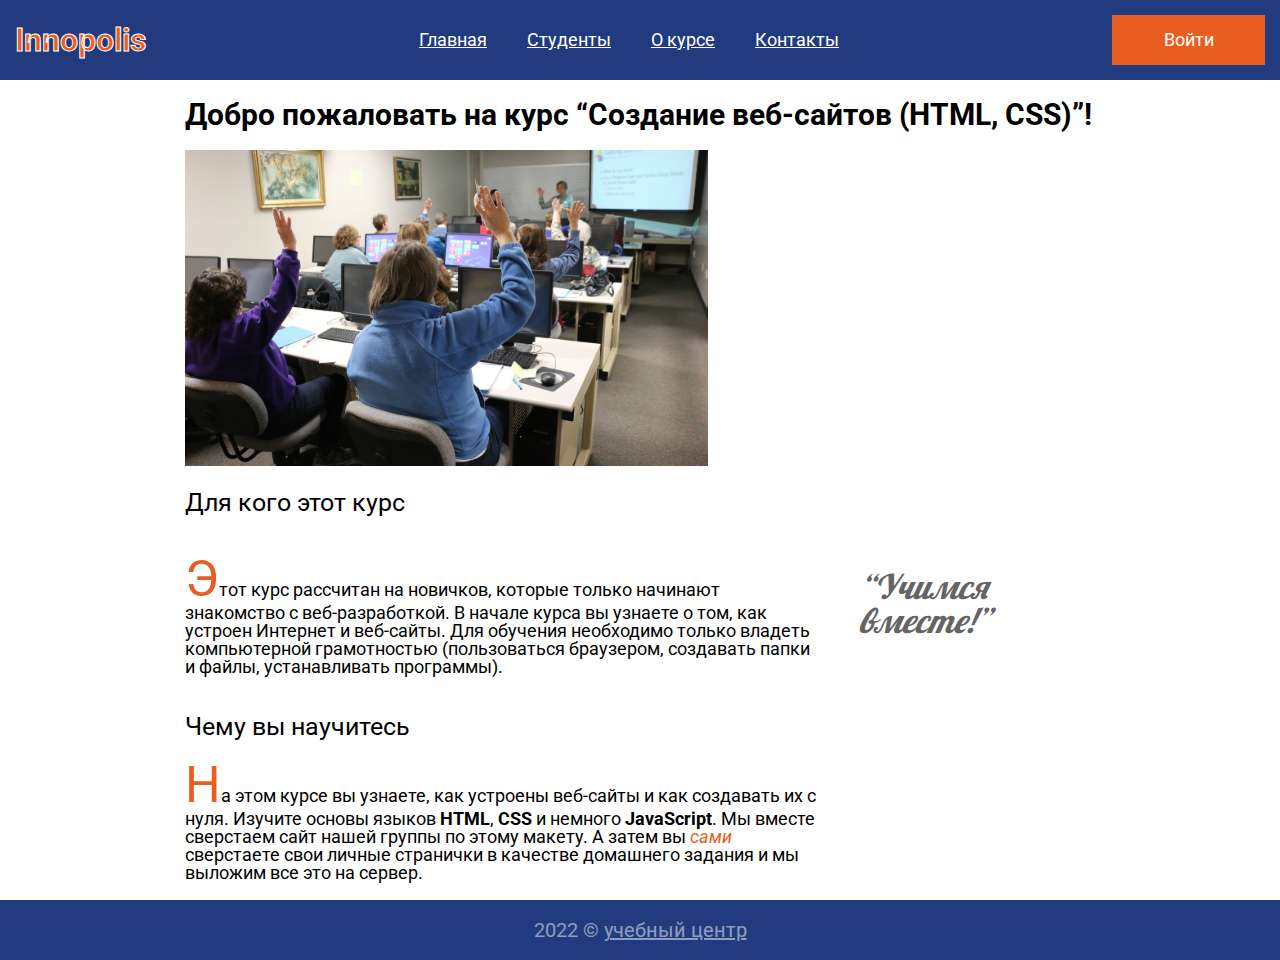
<file: index.html>
<!DOCTYPE html>
<html lang="ru">

<head>
    <meta charset="UTF-8">
    <meta http-equiv="X-UA-Compatible" content="IE=edge">
    <meta name="viewport" content="width=device-width, initial-scale=1.0">
    <link rel="preconnect" href="https://fonts.googleapis.com"><link rel="preconnect" href="https://fonts.gstatic.com" crossorigin>
    <link href="https://fonts.googleapis.com/css2?family=Roboto:wght@400;500;700&display=swap" rel="stylesheet">
    <link href="https://fonts.googleapis.com/css2?family=Lobster:wght@400&display=swap" rel="stylesheet">
    <link rel="stylesheet" type="text/css" href="index.css">
    <title>Сайт группы - Figma</title>
    <script async src="./js/popup.js">
    </script>
</head>

<body>
    <header class="header">
        <!-- <img class="logo" src="./pictures/logo.svg" alt="oops" > -->
        <div class="logo">
            <h1 class="innopolis">Innopolis</h1>
        </div>
        <div class="navigations">
            <a class="menu-nav" href="./index.html">Главная</a>
            <a class="menu-nav" href="./pages/students.html">Студенты</a>
            <a class="menu-nav" href="./pages/courses.html">О курсе</a>
            <a class="menu-nav" href="./pages/contacts.html">Контакты</a>
        </div>
        <a class="login-button">Войти</a>
        <div class="login-popup">
            <!-- <img class="popup-closer" alt="oops" src=""> -->
            <h2 class="login-heading">Войти на сайт</h2>
            <form class="login-form">
                <input class="login-input" name="login" type="text" placeholder="Логин" required>
                <input class="login-password" name="password" type="text" placeholder="Пароль" required>
                <button class="popup-button" type="submit">Войти</button>
            </form>
        </div>
    </header>
    <main class="main">
        <h1 class="welcome">Добро пожаловать на курс “Создание веб-сайтов (HTML, CSS)”!</h1>
        <img class="students" src="./pictures/students.svg" alt="oops" width="523" height="316">
        <h2>Для кого этот курс</h2>
        <div class="intro-wrapper">
            <p class="paragraph">Этот курс рассчитан на новичков, которые только начинают знакомство с веб-разработкой.
                В начале курса вы узнаете о том, как устроен Интернет и веб-сайты.
                Для обучения необходимо только владеть компьютерной грамотностью
                (пользоваться браузером, создавать папки и файлы, устанавливать программы).</p>
            <aside class="aside">
                <blockquote class="note">
                <em> &#8220;Учимся <br/>
                    вместе!&#8221;</em>
                </blockquote>
            </aside>
        </div>
        <h2>Чему вы научитесь</h2>
        <p class="paragraph">На этом курсе вы узнаете, как устроены веб-сайты и как создавать их с нуля.
            Изучите основы языков <strong>HTML</strong>, <strong>CSS</strong> и немного <strong>JavaScript</strong>. Мы
            вместе сверстаем сайт нашей группы по этому макету.
            А затем вы <em class="yourself">сами</em> сверстаете свои личные странички в качестве домашнего задания и мы
            выложим все это на сервер.</p>
    </main>
    <footer class="bottom">
        <p class="copyright">
            2022 &copy; <a href="https://stc.innopolis.university/" class="grey-label">учебный центр</a>
        </p>

    </footer>
</body>

</html>
</file>
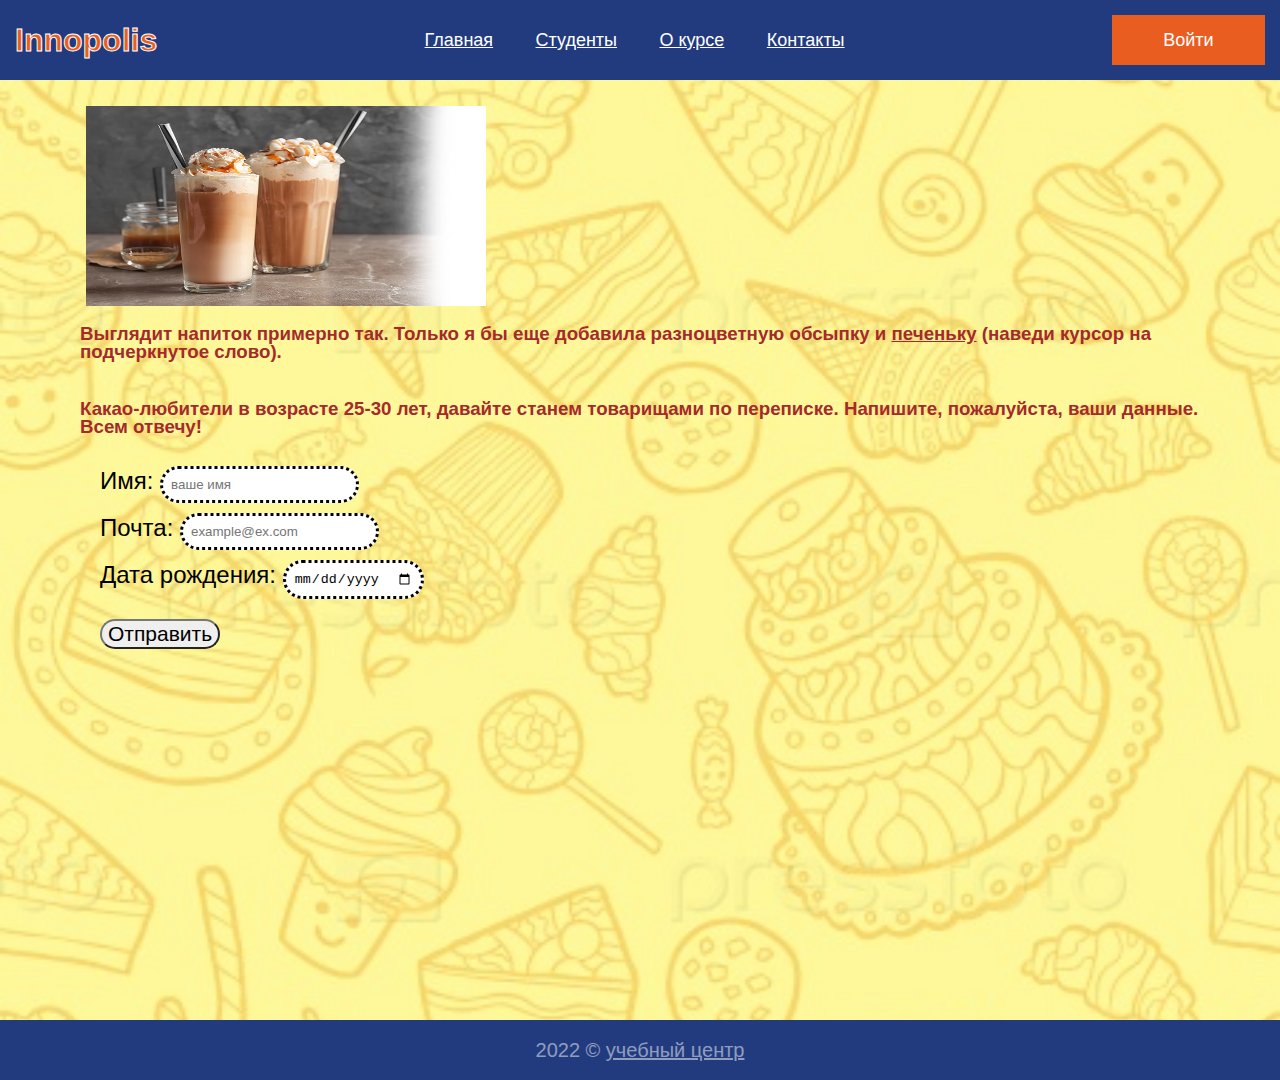
<file: pages/about-me-2.html>
<!DOCTYPE html>
<html lang="ru">

<head>
    <meta charset="UTF-8">
    <meta http-equiv="X-UA-Compatible" content="IE=edge">
    <meta name="viewport" content="width=device-width, initial-scale=1.0">
    <link rel="stylesheet" type="text/css" href="../index.css">
    <link rel="stylesheet" type="text/css" href="./about-me-2.css">
    <title>Сайт группы - Figma</title>
</head>

<body class="cookie">

    <header class="header">
        <!-- <img class="logo" src="../pictures/logo.svg"> -->
        <div class="logo">
            <h1 class="innopolis">Innopolis</h1>
        </div>
        <div class="navigations">
            <a class="menu-nav" href="../index.html">Главная</a>
            <a class="menu-nav" href="./students.html">Студенты</a>
            <a class="menu-nav" href="./courses.html">О курсе</a>
            <a class="menu-nav" href="./contacts.html">Контакты</a>
        </div>
        <a class="login-button">Войти</a>
    </header>



    <div class="wrapper" style="height: 100%;">
        <img class="cocoa" src="../pictures/kao.jpg" alt="oops" width="400" height="200">
        <h3 class="brown">Выглядит напиток примерно так. Только я бы еще добавила разноцветную обсыпку и <span id="line"
                title="В идеале, кокосовое печенье. Маршмеллоу надо бы вообще убрать">печеньку</span>
            (наведи курсор на подчеркнутое слово).</h3>

        <h3 class="brown">Какао-любители в возрасте 25-30 лет, давайте станем товарищами по переписке. Напишите,
            пожалуйста,
            ваши данные.
            Всем отвечу!</h3>


        <div class="the-main">
            <div class="funny-username">
                <label class="stroka" for="username">Имя:</label>
                <input class="points" id="username" type="text" placeholder="ваше имя">
            </div>
            <div class="funny-email">
                <label for="email">Почта:</label>
                <input class="points" id="email" type="email" placeholder="example@ex.com">
            </div>
            <div class="funny-year">
                <label for="year">Дата рождения:</label>
                <input class="points" id="year" type="date">
            </div>
            <div class="funny-checkbox">
                <!--<label for="">Работаю по ночам</label>
                <input type="checkbox">-->
            </div>
            <div>
                <button class="funny-button" type="submit">Отправить</button>
            </div>

        </div>
    </div>

    <footer class="bottom">
        <p class="copyright">
            2022 &copy; <a href="#" class="grey-label">учебный центр</a>
        </p>

    </footer>

</body>

</html>
</file>
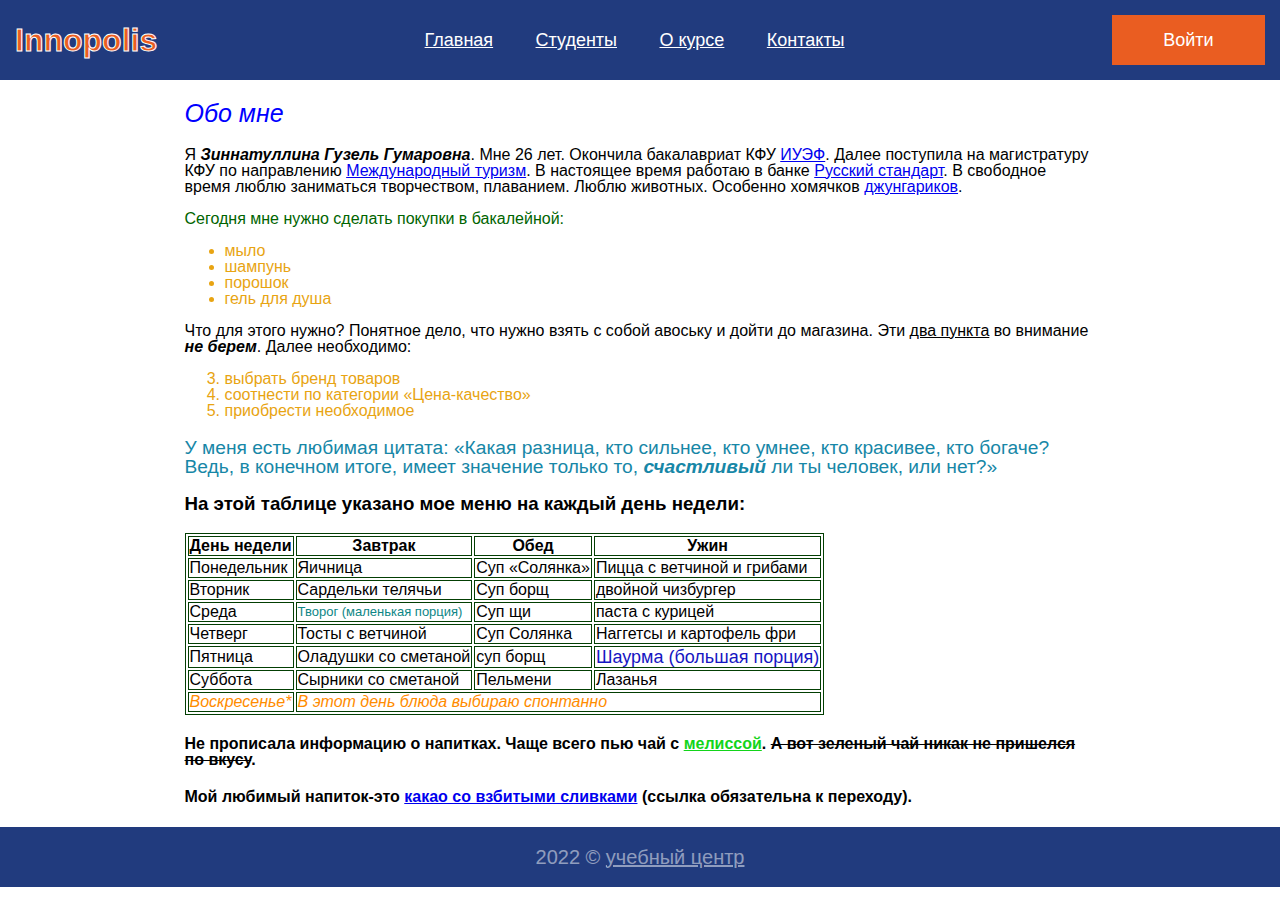
<file: pages/about-me.html>
<!DOCTYPE html>
<html lang="ru">

<head>
    <meta charset="UTF-8">
    <meta http-equiv="X-UA-Compatible" content="IE=edge">
    <meta name="viewport" content="width=device-width, initial-scale=1.0">
    <link rel="stylesheet" type="text/css" href="../index.css">
    <link rel="stylesheet" type="text/css" href="./about-me.css">
    <title>Сайт группы - Figma</title>
</head>

<body>
    <header class="header">
        <!-- <img class="logo" src="../pictures/logo.svg"> -->
        <div class="logo">
            <h1 class="innopolis">Innopolis</h1>
        </div>
        <div class="navigations">
            <a class="menu-nav" href="../index.html">Главная</a>
            <a class="menu-nav" href="./students.html">Студенты</a>
            <a class="menu-nav" href="./courses.html">О курсе</a>
            <a class="menu-nav" href="./contacts.html">Контакты</a>
        </div>
        <a class="login-button">Войти</a>
    </header>

    <main class="main">
        <h2>Обо мне</h2>
        <p> Я <strong>Зиннатуллина Гузель Гумаровна</strong>. Мне 26 лет. Окончила бакалавриат КФУ
            <a href="https://kpfu.ru/finance-economy">ИУЭФ</a>. Далее поступила на магистратуру КФУ по направлению
            <a href="https://kpfu.ru/imoiv/abiturientam/magistratura/430402-turizm">Международный туризм</a>. В
            настоящее
            время работаю в банке
            <a href="https://www.rsb.ru/about/">Русский стандарт</a>. В свободное время люблю заниматься творчеством,
            плаванием. Люблю животных. Особенно хомячков
            <a
                href="https://ru.wikipedia.org/wiki/%D0%94%D0%B6%D1%83%D0%BD%D0%B3%D0%B0%D1%80%D1%81%D0%BA%D0%B8%D0%B9_%D1%85%D0%BE%D0%BC%D1%8F%D1%87%D0%BE%D0%BA">джунгариков</a>.
        </p>
        <p id="another"> Сегодня мне нужно сделать покупки в бакалейной:</p>
        <ul>
            <li>мыло</li>
            <li>шампунь</li>
            <li>порошок</li>
            <li>гель для душа</li>
        </ul>
        <p>Что для этого нужно? Понятное дело, что нужно взять с собой авоську и дойти до магазина. Эти <span>два
                пункта</span> во внимание <strong>не берем</strong>. Далее необходимо:</p>
        <ol start="3">
            <li>выбрать бренд товаров</li>
            <li>соотнести по категории <q>Цена-качество</q></li>
            <li>приобрести необходимое</li>

        </ol>
        <p style="color:rgb(23, 135, 167); font-size: larger;">
            У меня есть любимая цитата: <q>Какая разница, кто сильнее, кто умнее, кто красивее, кто богаче? Ведь, в
                конечном
                итоге, имеет значение только то, <strong> счастливый </strong> ли ты человек, или нет?</q>
        </p>
        <h3> На этой таблице указано мое меню на каждый день недели:</h3>
        <table>
            <tr>
                <th>
                    День недели
                </th>
                <th>
                    Завтрак
                </th>
                <th>
                    Обед
                </th>
                <th>
                    Ужин
                </th>
            </tr>
            <tr>
                <td>
                    Понедельник
                </td>
                <td>
                    Яичница
                </td>
                <td>
                    Суп <q>Солянка</q>
                </td>
                <td>
                    Пицца с ветчиной и грибами
                </td>
            </tr>
            <tr>
                <td>
                    Вторник
                </td>
                <td>
                    Сардельки телячьи
                </td>
                <td>
                    Суп борщ
                </td>
                <td>
                    двойной чизбургер
                </td>
            </tr>
            <tr>
                <td>Среда</td>
                <td id="little">Творог (маленькая порция)</td>
                <td>Суп щи</td>
                <td>паста с курицей</td>
            </tr>
            <tr>
                <td>Четверг</td>
                <td>Тосты с ветчиной</td>
                <td>Суп Солянка</td>
                <td>Наггетсы и картофель фри</td>
            </tr>
            <tr>
                <td>Пятница</td>
                <td>Оладушки со сметаной</td>
                <td>суп борщ</td>
                <td id="large">Шаурма (большая порция)</td>
            </tr>
            <tr>
                <td>Суббота</td>
                <td>Сырники со сметаной</td>
                <td>Пельмени</td>
                <td>Лазанья</td>
            </tr>
            <tr id="unordinary_day">
                <td>Воскресенье*</td>
                <td colspan="3">В этот день блюда выбираю спонтанно</td>
            </tr>
        </table>

        <h4>Не прописала информацию о напитках. Чаще всего пью чай с <span id="green">мелиссой</span>. <span id="not">А
                вот
                зеленый чай никак не пришелся по вкусу</span>.</h4>
        <h4>Мой любимый напиток-это <a href="./about-me-2.html">какао со
                взбитыми сливками</a> (ссылка обязательна к переходу).</h4>
    </main>

    <footer class="bottom">
        <p class="copyright">
            2022 &copy; <a href="#" class="grey-label">учебный центр</a>
        </p>

    </footer>
</body>

</html>
</file>
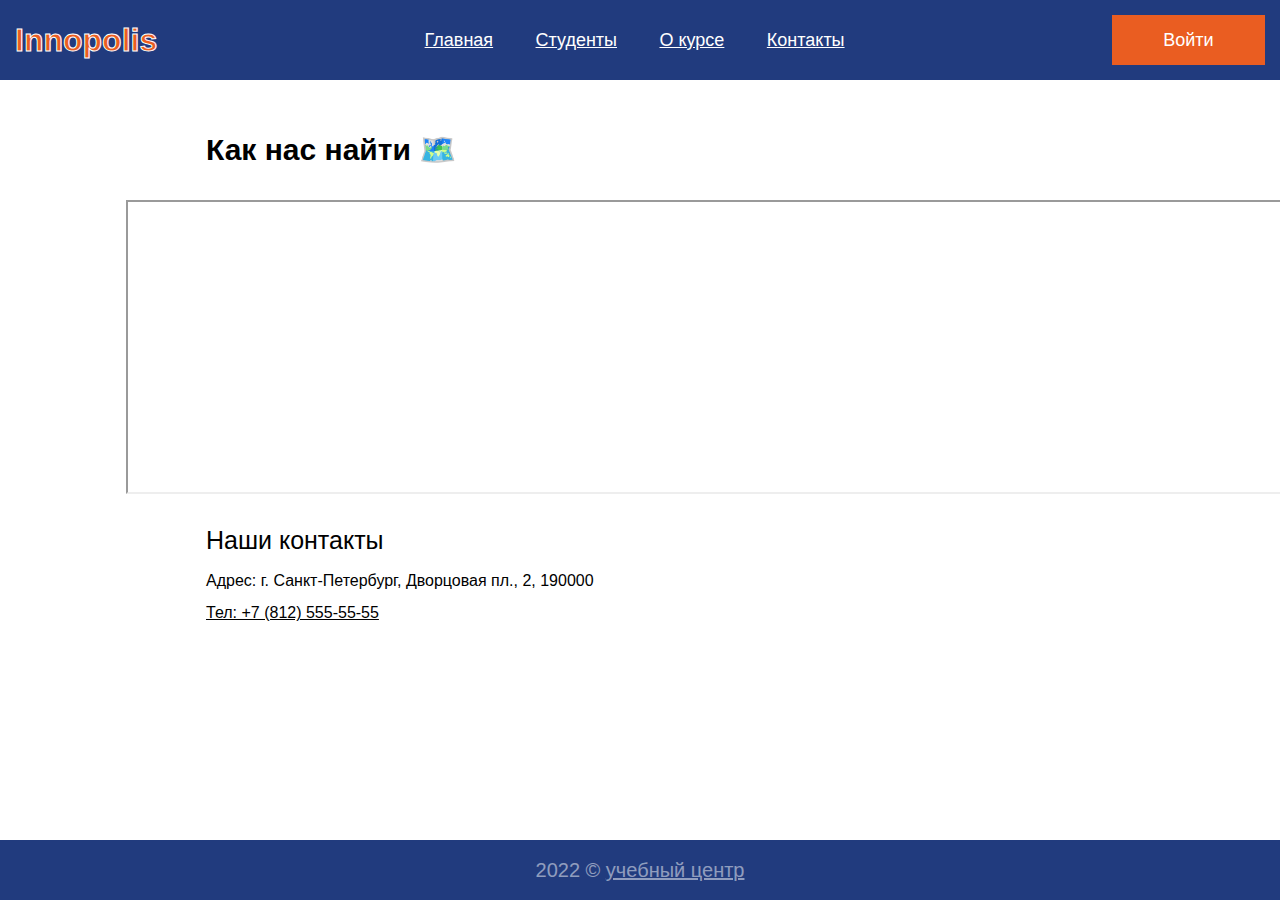
<file: pages/contacts.html>
<!DOCTYPE html>
<html lang="ru">

<head>
    <meta charset="UTF-8">
    <meta http-equiv="X-UA-Compatible" content="IE=edge">
    <meta name="viewport" content="width=device-width, initial-scale=1.0">
    <link rel="stylesheet" type="text/css" href="../index.css">
    <title>Сайт группы - Figma</title>
</head>

<body>
    <div class="wrapper">
        <header class="header">
            <!-- <img class="logo" src="../pictures/logo.svg"> -->
            <div class="logo">
                <h1 class="innopolis">Innopolis</h1>
            </div>
            <div class="navigations">
                <a class="menu-nav" href="../index.html">Главная</a>
                <a class="menu-nav" href="./students.html">Студенты</a>
                <a class="menu-nav" href="./courses.html">О курсе</a>
                <a class="menu-nav" href="./contacts.html">Контакты</a>
            </div>
            <a class="login-button">Войти</a>
        </header>

        <main class="content-contacts">

            <h2 class="welcome-map">Как нас найти 🗺️️</h2>
            <!-- <img class="map" src="../pictures/map.png" alt="oops" width="1180" height="290"> -->
            <div class="map-div"><iframe class="map" width="1180" height="290"
                    src="https://www.google.com/maps/embed?pb=!1m16!1m12!1m3!1d152004.22365894896!2d30.081223705275992!3d59.962261914021134!2m3!1f0!2f0!3f0!3m2!1i1024!2i768!4f13.1!2m1!1z0JDQtNGA0LXRgTog0LMuINCh0LDQvdC60YIt0J_QtdGC0LXRgNCx0YPRgNCzLCDQlNCy0L7RgNGG0L7QstCw0Y8g0L_Quy4sIDIsIDE5MDAwMCAg0KLQtdC7OiArNyAoODEyKSA1NTUtNTUtNTU!5e0!3m2!1sru!2sru!4v1665397067379!5m2!1sru!2sru"></iframe>
            </div>

            <h2 class="address-map">Наши контакты</h2>
            <p class="address-map">Адрес: г. Санкт-Петербург, Дворцовая пл., 2, 190000</p>
            <p class="telephone">Тел: +7 (812) 555-55-55</p>
        </main>

        <footer class="bottom">
            <p class="copyright">
                2022 &copy; <a href="https://stc.innopolis.university/" class="grey-label">учебный центр</a>
            </p>

        </footer>
    </div>
</body>

</html>
</file>
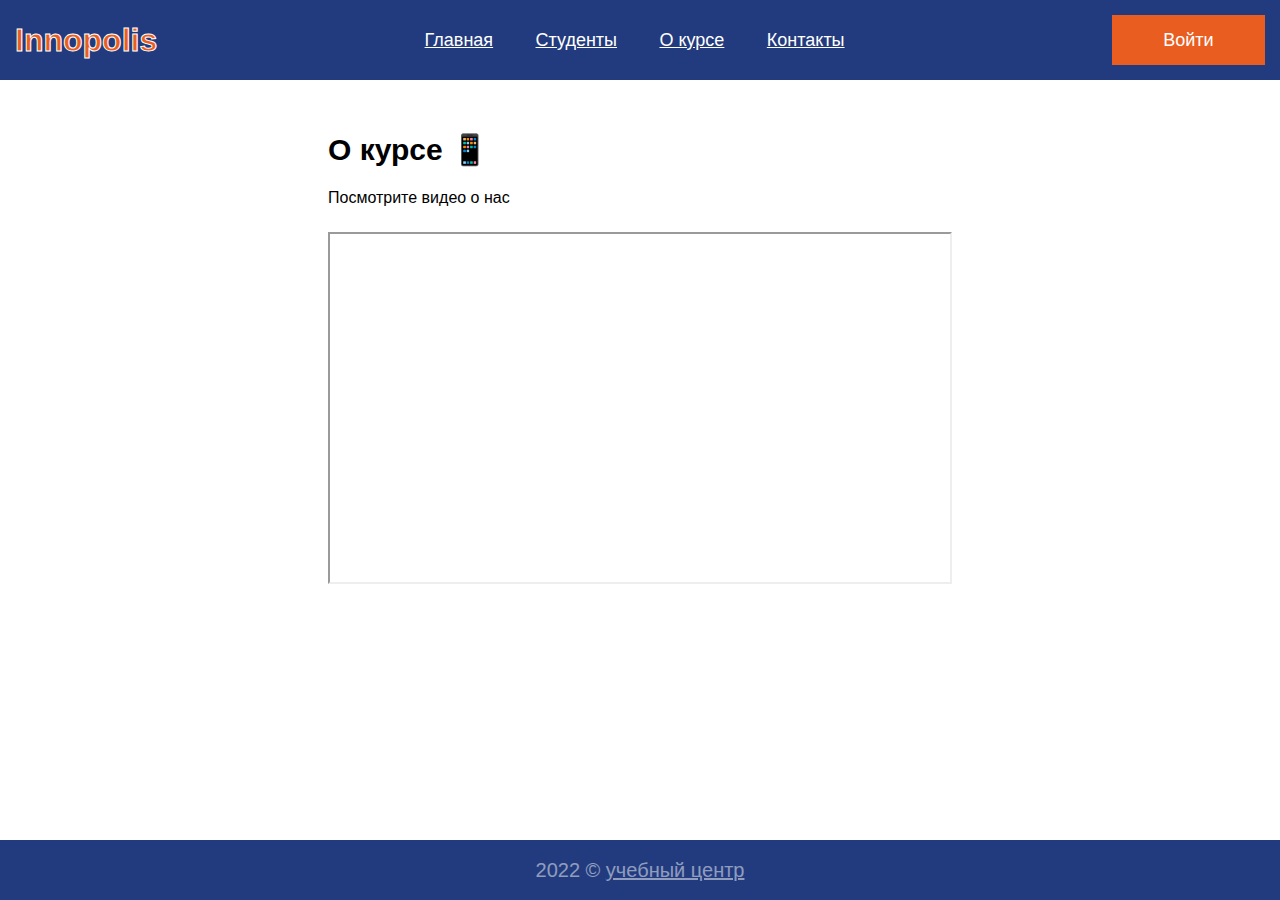
<file: pages/courses.html>
<!DOCTYPE html>
<html lang="ru">

<head>
    <meta charset="UTF-8">
    <meta http-equiv="X-UA-Compatible" content="IE=edge">
    <meta name="viewport" content="width=device-width, initial-scale=1.0">
    <link rel="stylesheet" type="text/css" href="../index.css">
    <title>Сайт группы - Figma</title>
</head>

<body>
    <div class="wrapper">
        <header class="header">
            <!-- <img class="logo" src="../pictures/logo.svg" alt="oops" > -->
            <div class="logo">
                <h1 class="innopolis">Innopolis</h1>
            </div>
            <div class="navigations">
                <a class="menu-nav" href="../index.html">Главная</a>
                <a class="menu-nav" href="./students.html">Студенты</a>
                <a class="menu-nav" href="./courses.html">О курсе</a>
                <a class="menu-nav" href="./contacts.html">Контакты</a>
            </div>
            <a class="login-button">Войти</a>
        </header>

        <main class="content-courses">
            <h2 class="welcome-course">О курсе 📱</h2>
            <p class="address-course">Посмотрите видео о нас</p>
            <div>
                <iframe class="video" width="620px" height="348px" src="https://www.youtube.com/embed/0v7pdd4za6s"
                    allowfullscreen></iframe>
            </div>
        </main>

        <footer class="bottom">
            <p class="copyright">
                2022 &copy; <a href="https://stc.innopolis.university/" class="grey-label">учебный центр</a>
            </p>

        </footer>
    </div>
</body>

</html>
</file>
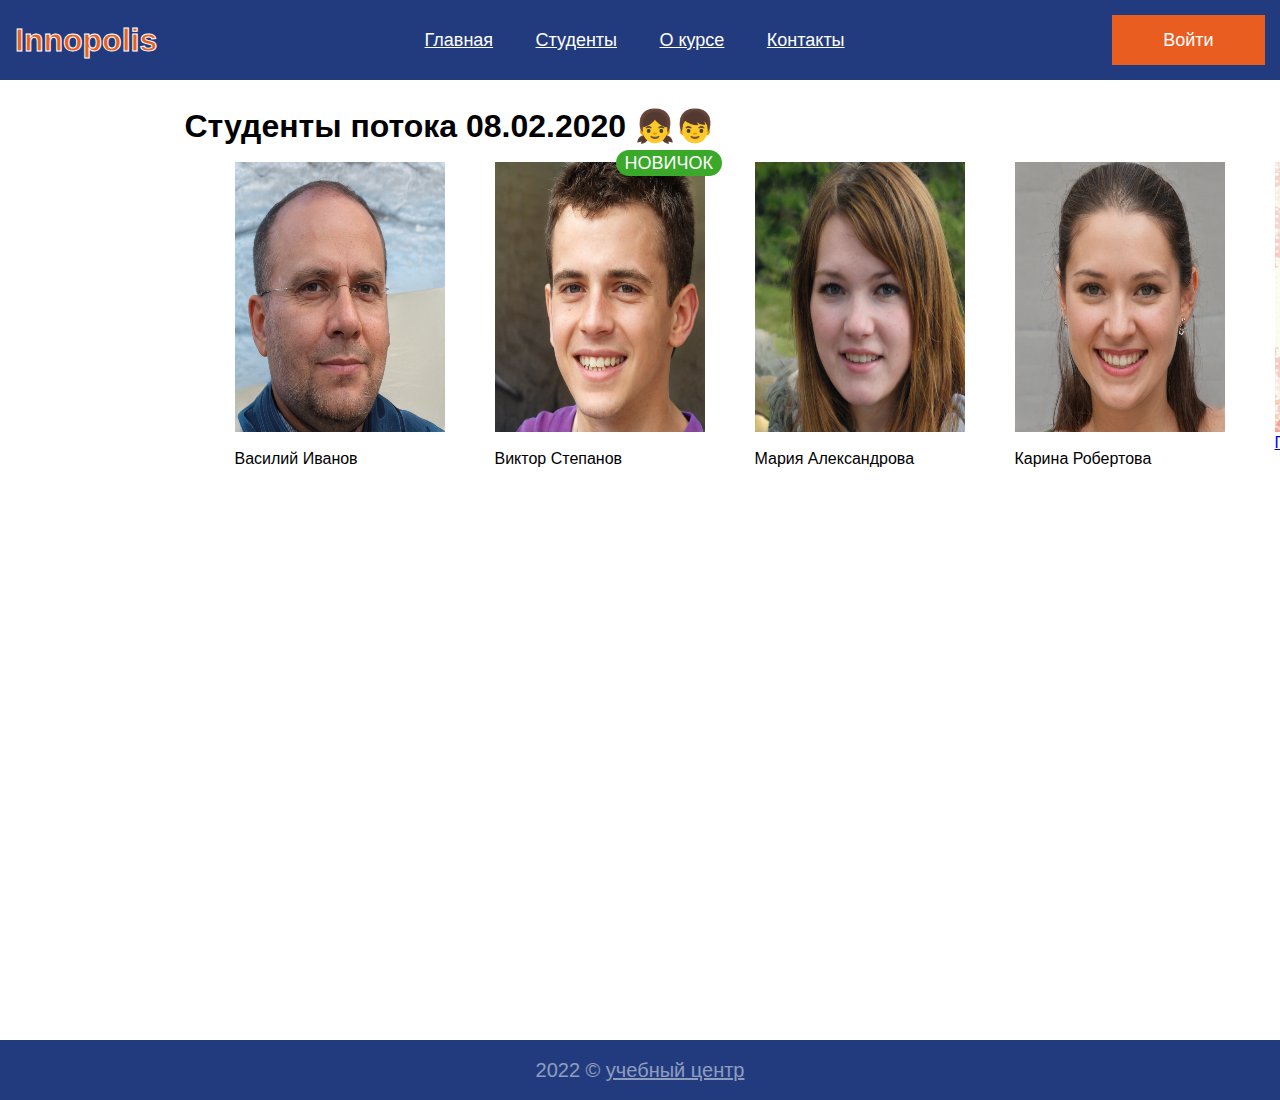
<file: pages/students.html>
<!DOCTYPE html>
<html lang="ru">

<head>
    <meta charset="UTF-8">
    <meta http-equiv="X-UA-Compatible" content="IE=edge">
    <meta name="viewport" content="width=device-width, initial-scale=1.0">
    <link rel="stylesheet" type="text/css" href="../index.css">
    <title>Сайт группы - Figma</title>
</head>

<body>
    <header class="header">
        <div class="logo">
            <h1 class="innopolis">Innopolis</h1>
        </div>
        <div class="navigations">
            <a class="menu-nav" href="../index.html">Главная</a>
            <a class="menu-nav" href="./students.html">Студенты</a>
            <a class="menu-nav" href="./courses.html">О курсе</a>
            <a class="menu-nav" href="./contacts.html">Контакты</a>
        </div>
        <a class="login-button">Войти</a>
    </header>
<!-- Фото людей взяты с сайта "This people doesn't exist". Авторские права не нарушены -->
    <main class="main content-students">
        <h1 class="rubric">Студенты потока 08.02.2020 👧👦</h1>
        <div class="students-blue-box">
            <div class="student">
                <img class="student-photo" src="../pictures/first.jpg" alt="oops"  width="210" height="270">
                <p class="student-name">Василий Иванов</p>

            </div>
            <div class="student">
                <img class="student-photo" src="../pictures/second.jpg" alt="oops"  width="210" height="270">
                <p class="student-name">Виктор Степанов</p>
                <span class="label-green">Новичок</span>

            </div>
            <div class="student">
                <img class="student-photo" src="../pictures/third.jpg" alt="oops"  width="210" height="270">
                <p class="student-name">Мария Александрова</p>

            </div>
            <div class="student">
                <img class="student-photo" src="../pictures/fourth.jpg" alt="oops"  width="210" height="270">
                <p class="student-name"> Карина Робертова</p>

            </div>
            <div class="student">
                <img class="student-photo" src="../pictures/me.jpg" alt="oops"  width="210" height="270">
                <a href="./about-me.html" class="student-name">Гузель</a> 

            </div>

        </div>

    </main>
    

    
        <footer class="bottom">
            <p class="copyright">
                2022 &copy; <a href="https://stc.innopolis.university/" class="grey-label">учебный центр</a>
            </p>

        </footer>
   
</body>

</html>
</file>
<file: index.css>
html {
    font-family: 'Roboto', sans-serif;
}

body {
    margin: 0;
}

html,
body {
    height: 100%;
    line-height: 1;
}

/* Раздел главная */

.logo {
    color: #EA5D21;
}

.innopolis {
    -webkit-text-stroke: 1px #FFFFFF;
}

.header {
    width: 100%;
    display: flex;
    justify-content: space-between;
    align-items: center;
    max-width: 1300px;
    min-height: 80px;
    background-color: #213B7E;
    box-sizing: border-box;
    margin: 0 auto;
    padding: 0 15px;
}

.navigations {
    display: flex;
    justify-content: space-between;
    width: 450px;
}

.menu-nav {
    padding: 30px 15px;
    background-color: #213B7E;
    color: #FFFFFF;
    font-weight: 400;
    font-size: 18px;
    text-decoration-line: underline;
}

.menu-nav:hover {
    background-color: #FFFFFF;
    color: #213B7E;
    text-decoration: none;
}

.login-button {
    display: flex;
    justify-content: center;
    font-size: 18px;
    font-weight: 400;
    color: #FFFFFF;
    align-items: center;
    text-decoration: none;
    background-color: #EA5D21;
    width: 153px;
    min-height: 50px;

}

.login-popup {
    position: absolute;
    z-index: 2;
    transform: translate(-50% -50%);
    box-sizing: border-box;
    width: 100%;
    max-width: 462px;
    min-height: 418px;
    left: 24%;
    top: 20%;  
    padding: 26px 28px 50px;
    border: 1px solid #213B7E;
    background-color: #FFFFFF;
    display: none;

}

/* .popup-closer{
    position: absolute;
    top: -35px;
    right: -25px;
    border: 4px double #EA5D21;
    overflow: hidden;
    transition: all 0.6s ease-in-out;
    cursor: pointer;
    
} */

.login-heading {
    font-family: 'Roboto';
    font-style: normal;
    font-weight: 400;
    font-size: 24px;
    line-height: 28px;
    color: #000000;
    text-align: center;

}

.login-form {
    display: flex;
    align-items: center;
    flex-direction: column;
}

.login-form>input {
    width: 100%;
    max-width: 500px;
    min-height: 55px;
    margin-bottom: 56px;
    border: 1px solid #808080;

}

.login-input {
    width: 444px;
    min-height: 54px;
    background-color: #FFFFFF;
    border: 1px solid #808080;
    font-size: 21px;
    line-height: 28px;
    color: #808080;
    padding: 4px;
}

.login-password {
    width: 444px;
    min-height: 54px;
    background-color: #FFFFFF;
    border: 1px solid #808080;
    font-size: 21px;
    line-height: 28px;
    color: #808080;
    padding: 4px;
}

.popup-button {
    display: flex;
    justify-content: center;
    align-items: center;
    width: 152px;
    min-height: 50px;
    text-decoration: none;
    color: #FFFFFF;
    background-color: #EA5D21;
    border: 1px solid #EA5D21;
    font-size: 20px;
}

.active-link {
    color: #213B7E;
    background-color: #FFFFFF;
    text-decoration: none;
}

.show-popup {
    display: block;
}


.login-button {
    display: flex;
    justify-content: center;
    font-size: 18px;
    font-weight: 400;
    color: #FFFFFF;
    align-items: center;
    text-decoration: none;
    background-color: #EA5D21;
    width: 153px;
    min-height: 50px;

}

.main {
    height: auto;
    width: 911px;
    margin: 0 auto;
    flex-grow: 1;
}

.welcome,
.welcome-map,
.welcome-course {
    font-style: normal;
    font-weight: 700;
    font-size: 30px;
}

.welcome-map,
.welcome-course,
.telephone,
.address-map,
.address-course {
    margin-left: 176px;
}

.students {
    width: 523px;
    height: 316px;
}

h2 {
    font-style: normal;
    font-weight: 400;
    font-size: 25px;
}

.yourself {
    color: #EA5D21;
}

.paragraph {
    width: 634px;
    font-style: normal;
    font-weight: 400;
    font-size: 18px;

}


.bottom {
    width: 100%;
    display: flex;
    justify-content: center;
    box-sizing: border-box;
    padding: 0 16px;
    margin: 0 auto;
    max-width: 1300px;
    align-items: center;
    background-color: #213B7E;
    height: 60px;
}


.copyright {
    font-style: normal;
    font-weight: 400;
    font-size: 20px;
    color: rgba(255, 255, 255, 0.5);

}

.grey-label {
    font-style: normal;
    font-weight: 400;
    font-size: 20px;
    color: rgba(255, 255, 255, 0.5);

}

.intro-wrapper {
    display: flex;
    flex-wrap: wrap;
}

.aside {}

.note {
    font-family: 'Lobster';
    font-style: normal;
    font-weight: 400;
    font-size: 34px;
    color: #646464;
}


/* Раздел Студенты */

.content-students {
    height: 100%;
    margin: 30px auto;

}

.label-green{
    font-style: normal;
    font-weight: 400;
    font-size: 18px;
    line-height: 21px;
    color:#FFFFFF;
    background-color: #3AA828;
    padding: 3px 9px;
    text-transform: uppercase;
    border-radius: 20px;
    text-decoration: none;
    position: relative;
    top: -330px;
    left: 121px;
}

/* .student-name{
    display: block;
    text-align:center;
} */


.students-blue-box {
    max-width: 1200px;
    display: flex;
    flex-direction: row;
    justify-content: space-around;
    /* margin: 20px 80px;  */
    margin: 0 auto; 
}

.rubric {
    margin: 20px auto;
    /* position: relative;
    transform: translate(0,0);
    left: 10%; */
    
}

.student {
    padding-left: 50px;
}

/* раздел контакты курсы */

.map {
    margin: 10px 96px;
}

.video {
    margin: 10px 176px;
}

.content-contacts,
.content-courses {
    padding: 30px;
    flex: 1 1 auto;
    margin: auto;
}

.wrapper {
    min-height: 100%;
    display: flex;
    flex-direction: column;
}

.telephone {
    text-decoration: underline;
}

/* Псевдоклассы */

.paragraph::first-letter {
    color: #EA5D21;
    font-size: 50px;
}

.menu-nav:active {
    color: #EA5D21;
}

.login-popup {
    box-shadow: 8px 8px rgba(0, 0, 0, 0.6);
}

.login-input:focus,
.login-password:focus {
    box-shadow: 8px 8px rgba(0, 0, 0, 0.6);
}


.student-photo:hover {
    color: aqua;
}

@media(max-width: 1200px) {

    .students,
    .video,
    .map {
        max-width: 100%;

    }

    .paragraph,
    .address-map {
        max-width: 100%;
    }

}

@media(max-width: 1190px) {
    .map {
        width: 1000px;
    }

    .students-blue-box {
        flex-wrap: wrap;
    }
}

@media(max-width: 1150px) {
    .map {
        width: 800px;
    }

    .content-students {
        height: unset;
    }
}

@media(max-width: 960px) {
    .map {
        margin: 10px 8px;
    }

    .welcome-map,
    .telephone,
    .address-map {
        margin-left: 52px;
    }

}

@media(max-width: 940px) {
    .main {
        padding: 0 20px;
        width: auto;
    }

}

@media(max-width: 860px) {
    .map {
        margin-right: 586px;
    }

    .video {
        margin: 10px 6px;
    }

    .welcome-course,
    .address-course {
        margin-left: 50px;
    }
}

@media(max-width:850px) {

    .map {
        width: 492px;
    }
}



@media(max-width:800px) {

    .header {
        flex-direction: column;
        align-items: center;
    }

    .navigations {
        flex-direction: column;
        align-items: center;
    }

    .menu-nav {
        margin: -6px;
        font-size: 14px;
    }

    .copyright,
    .grey-label {
        font-size: 24px;
    }

    .navigations {
        margin: 5px;
    }

    .logo {
        margin-top: 15px;
        width: 134px;
    }


    .login-button {
        margin-bottom: 15px;
        font-size: 14px;
        height: 60px;
        width: 190px;
    }

    .welcome {
        font-size: 28px;
        font-weight: bold;
    }

    h2 {
        font-size: 24px;
        font-weight: bold;
    }

    /* .paragraph {
        max-width: 100%;
        font-size: 18px;
    } */
}

@media(max-width: 780px) {

    .contacts,
    .video {
        margin: 10px 8px;
    }
}

@media(max-width: 720px) {
    .video {
        width: 400px;
        margin: 10px -8px;
    }
}

@media(max-width: 620px) {
    .login-button {
        font-size: 16px;
        height: 61px;
        width: 163px;
    }

    .menu-nav {
        margin: -6px;
        font-size: 16px;
    }

    /* .welcome {
        font-size: 32px;
        font-weight: bold;
    } */

    h2 {
        font-size: 22px;
        font-weight: bold;
    }

    .paragraph {
        max-width: 100%;
        font-size: 16px;

    }

    .copyright,
    .grey-label {
        font-size: 30px;
    }

}

@media(max-width: 520px) {
    .menu-nav {
        font-size: 18px;
    }

    .login-button {
        font-size: 18px;
        height: 63px;
        width: 186px;
    }

    .logo {
        margin-top: 18px;
        width: 120px;
    }

    /* .welcome {
        font-size: 40px;

    } */

    /* h2 {
        font-size: 20px;
        font-weight: bold;
    } */

    /* .paragraph {
        font-size: 14px;
    } */

    .copyright,
    .grey-label {
        font-size: 25px;
    }

}
</file>
<file: pages/about-me-2.css>
#line {
    text-decoration: underline;
}

.brown {
    color:brown;
}
.points {
    border: dotted;
    border-radius: 20px;
    padding: 8px;
}

/* * {
    margin: 0;
    padding: 0;
} */

.cookie {
    background: url("../pictures/cookie.jpg");
    background-size: cover;
    background-position: center;
}


.cocoa {
    margin-top: 6px;
    margin-left: 6px;

}

.the-main {
    margin-left: 20px;
}

.funny-username {
    margin-top: 10px;
    font-size: 24px;
}

.funny-email {
    margin-top: 10px;
    font-size: 24px;
}

.funny-year {
    margin-top: 10px;
    font-size: 24px;
}

.funny-checkbox {
    margin-top: 10px;

}

.funny-button {
    margin-top: 10px;
    font-size: 21px;
    padding: 6px -1px;
    border-radius: 20px;
    border-color: rgb(116, 121, 121);
}

.wrapper {
    height: 100%;
    margin: 20px 80px;
}
</file>
<file: pages/about-me.css>
#another{
    color:darkgreen;
}
table,
tr,
th,
td {
    border: 1px solid rgb(3, 63, 3);
}
#unordinary_day{
    color:darkorange;
    font-style: italic;
}
#little{
    color:rgb(13, 134, 134);
    font-size: small;
}
#large{
    color:rgb(22, 22, 194);
    font-size: large;
}
span{
    text-decoration: underline;
}
#green{
    color:rgb(19, 212, 26);
}
#not{
    text-decoration: line-through;
}

h2 {
    color: blue;
    font-style: italic;
}

strong {
    font-style: italic;
}

li {
    color: rgb(232, 164, 18);
}
</file>
